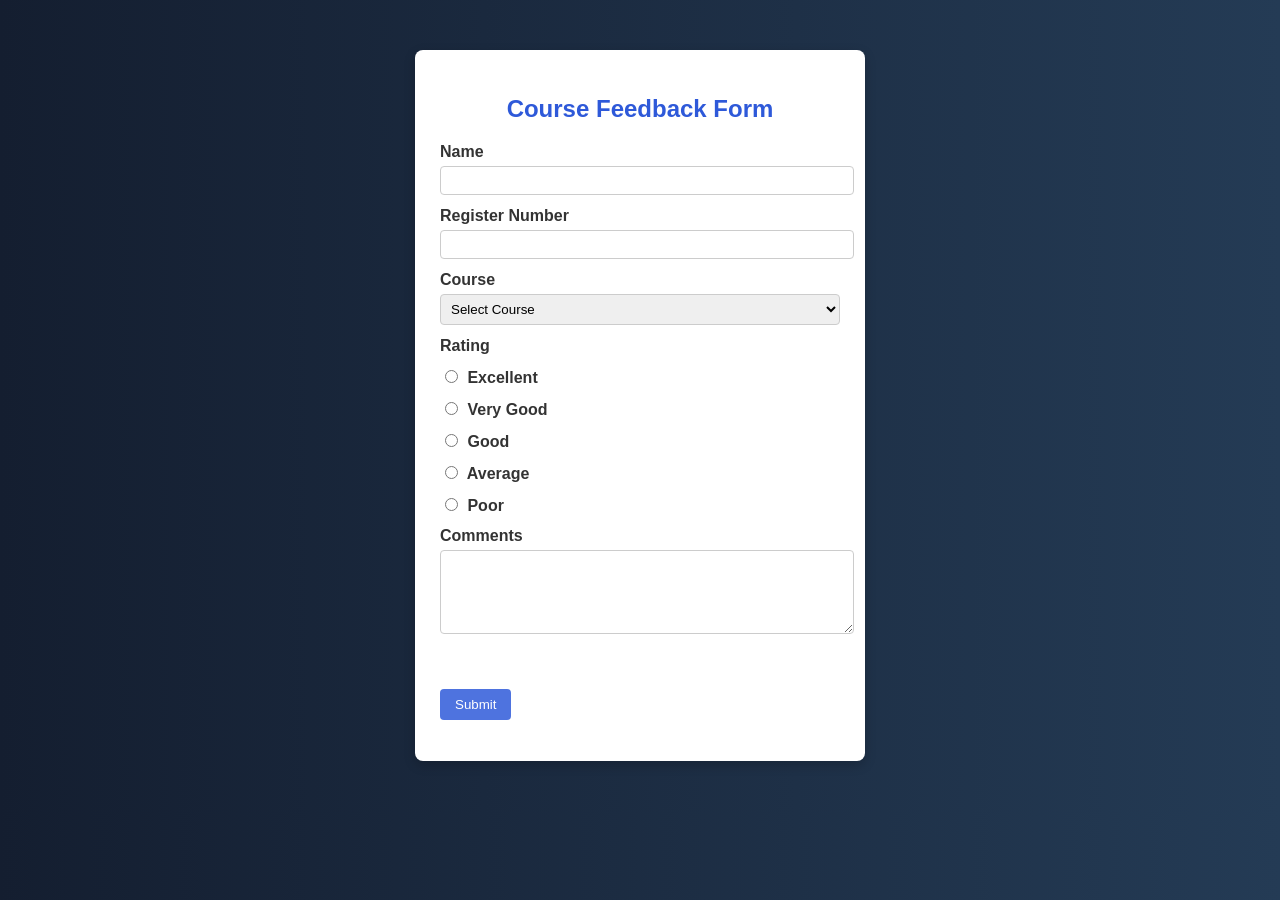
<file: Feedback Form/index.html>
<!DOCTYPE html>
<html>
<head>
    <title>Feedback Form</title>
    <link rel="stylesheet" href="style.css">
</head>
<body>

<div class="container">
    <h2>Course Feedback Form</h2>

    <form id="feedbackForm">

        <label>Name</label>
        <input type="text" id="name">
        <span class="error" id="nameError"></span>

        <label>Register Number</label>
        <input type="text" id="regno">
        <span class="error" id="regError"></span>

        <label>Course</label>
        <select id="course">
            <option value="">Select Course</option>
            <option value="Web Programming">Web Programming</option>
            <option value="Data Structures">Data Structures</option>
            <option value="AI & ML">AI & ML</option>
        </select>
        <span class="error" id="courseError"></span>

        <label>Rating</label>

        <div class="rating-group">
            <label><input type="radio" name="rating" value="Excellent"> Excellent</label>
            <label><input type="radio" name="rating" value="Very Good"> Very Good</label>
            <label><input type="radio" name="rating" value="Good"> Good</label>
            <label><input type="radio" name="rating" value="Average"> Average</label>
            <label><input type="radio" name="rating" value="Poor"> Poor</label>
        </div>

<span class="error" id="ratingError"></span>

        <label>Comments</label>
        <textarea id="comments"></textarea>
        <span class="error" id="commentError"></span>

        <br><br>

        <button type="button" onclick="validateForm()">Submit</button>

    </form>

    <p id="successMessage"></p>

</div>

<script src="script.js"></script>
</body>
</html>
</file>
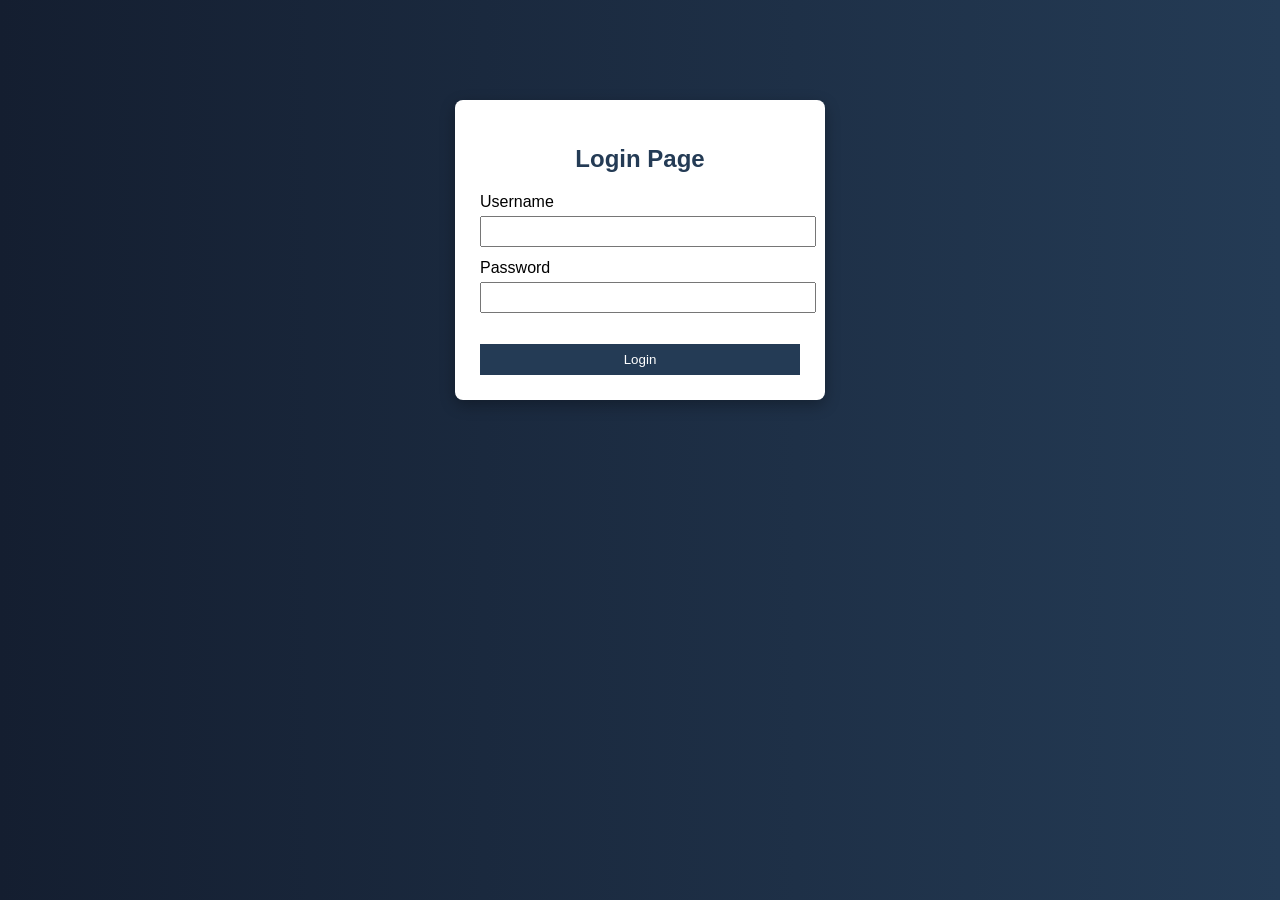
<file: Login Page/index.html>
<!DOCTYPE html>
<html>
<head>
    <title>Login Page</title>
    <link rel="stylesheet" href="style.css">
</head>
<body>

<div class="login-box">
    <h2>Login Page</h2>

    <label>Username</label>
    <input type="text" id="username">

    <label>Password</label>
    <input type="password" id="password">

    <p id="message"></p>
    <p id="attempts"></p>

    <button onclick="checkLogin()" id="loginBtn">
        Login
    </button>
</div>

<script src="script.js"></script>
</body>
</html>
</file>
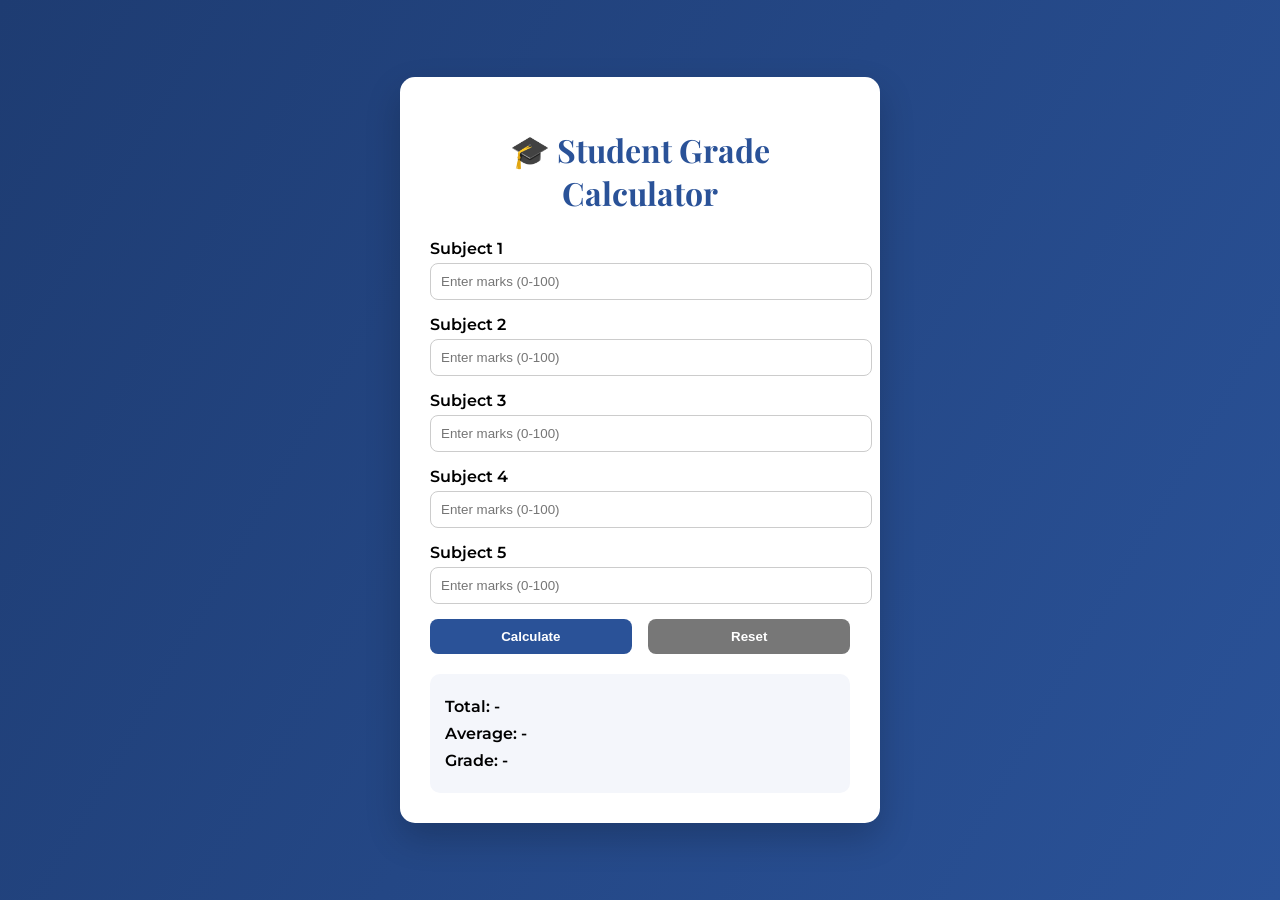
<file: Student Grade Calculator/index.html>
<!DOCTYPE html>
<html>
<head>
    <title>Student Grade Calculator</title>
    <link href="https://fonts.googleapis.com/css2?family=Montserrat:wght@400;700&family=Playfair+Display&display=swap" rel="stylesheet">
    <link rel="stylesheet" href="style.css">
</head>
<body>

<div class="wrapper">
    <div class="card">
        <h1>&#127891; Student Grade Calculator</h1>

        <div class="input-group">
            <label>Subject 1</label>
            <input type="number" id="m1" min="0" max="100" placeholder="Enter marks (0-100)">
        </div>

        <div class="input-group">
            <label>Subject 2</label> 
            <input type="number" id="m2" min="0" max="100" placeholder="Enter marks (0-100)">
        </div>

        <div class="input-group">
            <label>Subject 3</label>
            <input type="number" id="m3" min="0" max="100" placeholder="Enter marks (0-100)">
        </div>

        <div class="input-group">
            <label>Subject 4</label>
            <input type="number" id="m4" min="0" max="100" placeholder="Enter marks (0-100)">
        </div>

        <div class="input-group">
            <label>Subject 5</label>
            <input type="number" id="m5" min="0" max="100" placeholder="Enter marks (0-100)">
        </div>

        <div class="btn-group">
            <button id="calcBtn"
                onclick="calculateGrade()"
                onmouseover="hoverEffect()"
                onmouseout="removeHover()">
                Calculate
            </button>

            <button class="reset-btn" onclick="resetForm()">Reset</button>
        </div>

        <div class="result-box">
            <p>Total: <span id="total">-</span></p>
            <p>Average: <span id="average">-</span></p>
            <p>Grade: <span id="grade">-</span></p>
        </div>
    </div>
</div>

<script src="script.js"></script>
</body>
</html>
</file>
<file: Feedback Form/style.css>
body {
    font-family: Arial, sans-serif;
    background: linear-gradient(to right, #141e30, #243b55);
    margin: 0;
    padding: 0;
}

.container {
    width: 400px;
    margin: 50px auto;
    background: #ffffff;
    padding: 25px;
    border-radius: 8px;
    box-shadow: 0px 4px 12px rgba(0,0,0,0.2);
}

h2 {
    text-align: center;
    color: #2e59d9;
    margin-bottom: 20px;
}

label {
    display: block;
    margin-top: 12px;
    font-weight: bold;
    color: #333;
}

input[type="text"],
select,
textarea {
    width: 100%;
    margin-top: 5px;
    padding: 6px;
    border-radius: 4px;
    border: 1px solid #ccc;
}

input[type="radio"] {
    width: auto;
    margin-right: 5px;
}

textarea {
    height: 70px;
}

input:focus, select:focus, textarea:focus {
    border-color: #4e73df;
    outline: none;
}

button {
    margin-top: 15px;
    padding: 8px 15px;
    background-color: #4e73df;
    color: white;
    border: none;
    border-radius: 4px;
    cursor: pointer;
}

button:hover {
    background-color: #2e59d9;
}

.error {
    color: red;
    font-size: 12px;
}

#successMessage {
    color: green;
    font-weight: bold;
    margin-top: 10px;
}
</file>
<file: Login Page/style.css>
body {
    font-family: Arial, sans-serif;
    background: linear-gradient(to right, #141e30, #243b55);
    margin: 0;
    padding: 0;
}

.login-box {
    width: 320px;
    margin: 100px auto;
    background: white;
    padding: 25px;
    border-radius: 8px;
    box-shadow: 0px 5px 15px rgba(0,0,0,0.3);
}

h2 {
    text-align: center;
    color: #243b55;
}

label {
    display: block;
    margin-top: 12px;
}

input {
    width: 100%;
    padding: 6px;
    margin-top: 5px;
}

button {
    margin-top: 15px;
    padding: 8px;
    width: 100%;
    background-color: #243b55;
    color: white;
    border: none;
    cursor: pointer;
}

button:hover {
    background-color: #1a2a40;
}

#message {
    margin-top: 10px;
    font-weight: bold;
}

#attempts {
    font-size: 14px;
}
</file>
<file: Student Grade Calculator/style.css>
body {
    margin: 0;
    padding: 0;
    font-family: 'Montserrat', sans-serif;
    background: linear-gradient(120deg, #1e3c72, #2a5298);
    display: flex;
    justify-content: center;
    align-items: center;
    min-height: 100vh;
}

.wrapper {
    width: 100%;
    padding: 20px;
}

.card {
    background: #ffffff;
    max-width: 420px;
    margin: auto;
    padding: 30px;
    border-radius: 15px;
    box-shadow: 0 15px 35px rgba(0,0,0,0.2);
}

h1 {
    text-align: center;
    font-family: 'Playfair Display', serif;
    margin-bottom: 25px;
    color: #2a5298;
}

.input-group {
    margin-bottom: 15px;
}

label {
    font-weight: 600;
    display: block;
    margin-bottom: 5px;
}

input {
    width: 100%;
    padding: 10px;
    border-radius: 8px;
    border: 1px solid #ccc;
    transition: 0.3s;
}

input:focus {
    border-color: #2a5298;
    outline: none;
}

.btn-group {
    display: flex;
    justify-content: space-between;
    margin-top: 15px;
}

button {
    width: 48%;
    padding: 10px;
    border: none;
    border-radius: 8px;
    font-weight: bold;
    cursor: pointer;
    transition: 0.3s;
    background-color: #2a5298;
    color: white;
}

.reset-btn {
    background-color: #777;
}

.result-box {
    margin-top: 20px;
    background: #f4f6fb;
    padding: 15px;
    border-radius: 10px;
}

.result-box p {
    font-weight: 600;
    margin: 8px 0;
}
</file>
